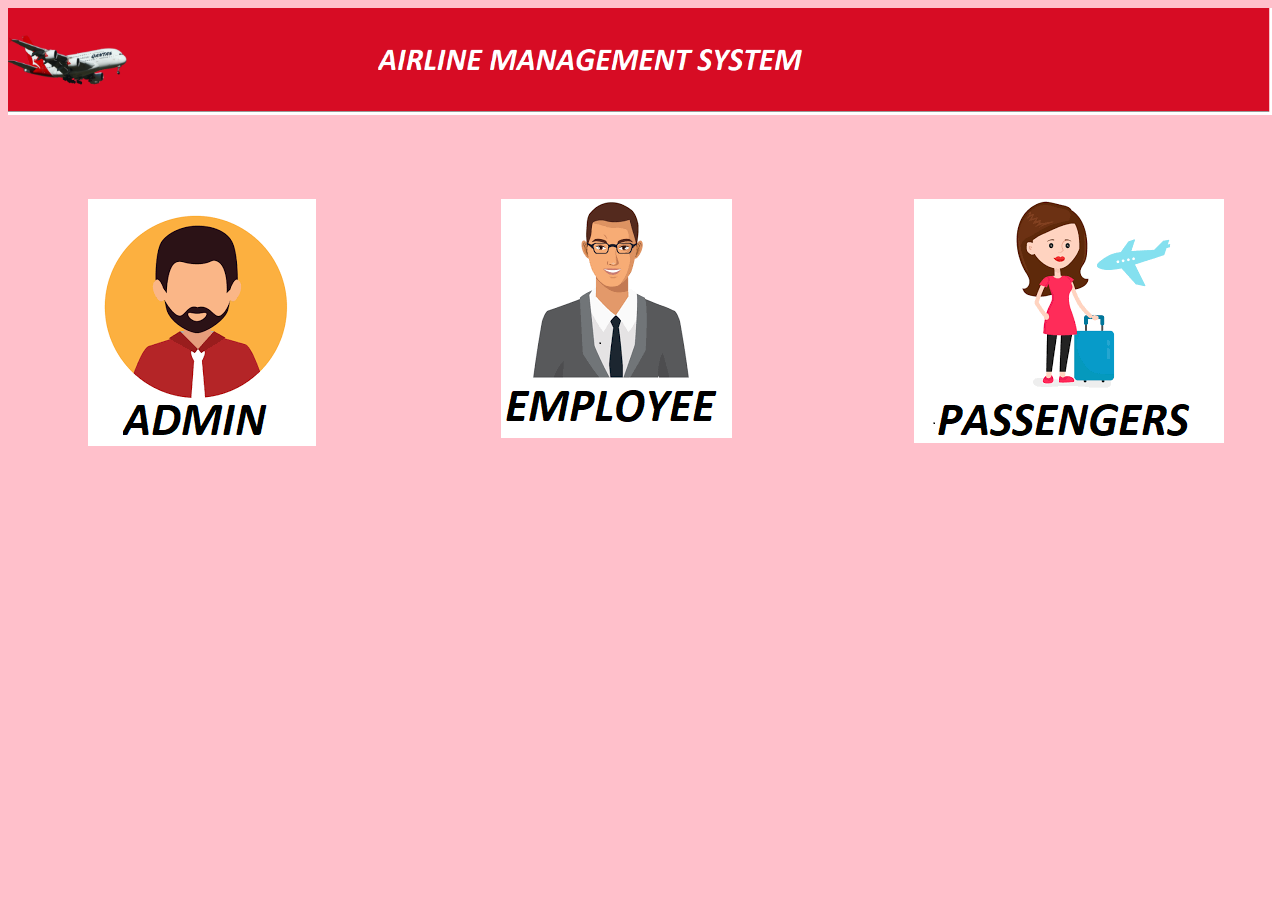
<file: index.html>
<!DOCTYPE html>
<html lang="en">
<head>
    <meta charset="UTF-8">
    <meta http-equiv="X-UA-Compatible" content="IE=edge">
    <meta name="viewport" content="width=device-width, initial-scale=1.0">
    <title>AMS</title>
    <link rel="stylesheet" href="index.css">
</head>
<body bgcolor="pink">
<!--nav bar-->

<div>
  <img  src="src/NAVBAR.png"  width="100%" height="10%">
    <!--cards-->
    <div width="100%" height="10%">
    </div>
    <div class="column" >
     <a href="admin"> <img src="src/admin1.png" alt="Snow"></a>
    </div>
    <div class="column">
      <a href="employee"> <img src="src/EMPOYEEss.png" alt="Snow"></a>
     </div>
     <div class="column">
      <a href="passengers"> <img src="src/passenger2.png" alt="Snow"></a>
     </div>
      </div>


</body>
</html>
</file>
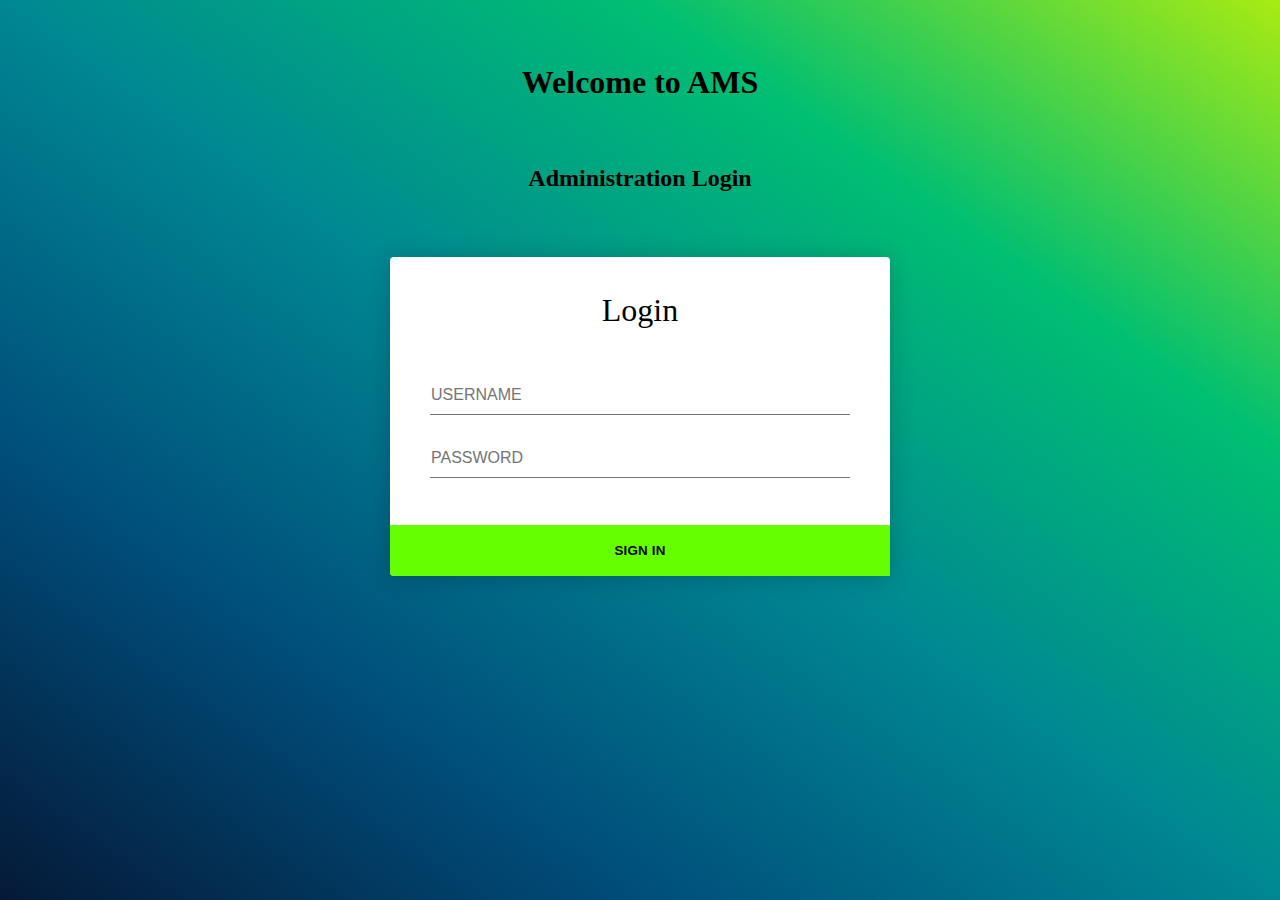
<file: admin/index.html>
<!DOCTYPE html>
<html lang="en">
<head>
    <meta charset="UTF-8">
    <link rel="stylesheet" href="index.css">
    <meta http-equiv="X-UA-Compatible" content="IE=edge">
    <meta name="viewport" content="width=device-width, initial-scale=1.0">
    <title>Admin Login</title>
</head>
<body>
    <h1 class="h1">Welcome to AMS</h1>
    <h2 class="h2">Administration Login</h2>
    <div class="login-form">
        <form action="admin-login.php">
          <h1 style="text-align:center">Login</h1>
          <div class="content">
            <div class="input-field">
              <input type="text" id = "admin_id" name="admin_id" placeholder="Username" autocomplete="nope">
            </div>
            <div class="input-field">
              <input type="password" id = "admin_password" name="admin_password" placeholder="Password" autocomplete="new-password">
            </div>
          </div>
          <div class="action">
            <button><b>Sign in</b></button>
          </div>
        </form>
      </div>
      
        <script  src="script_login.js"></script>
</body>
</html>
</file>
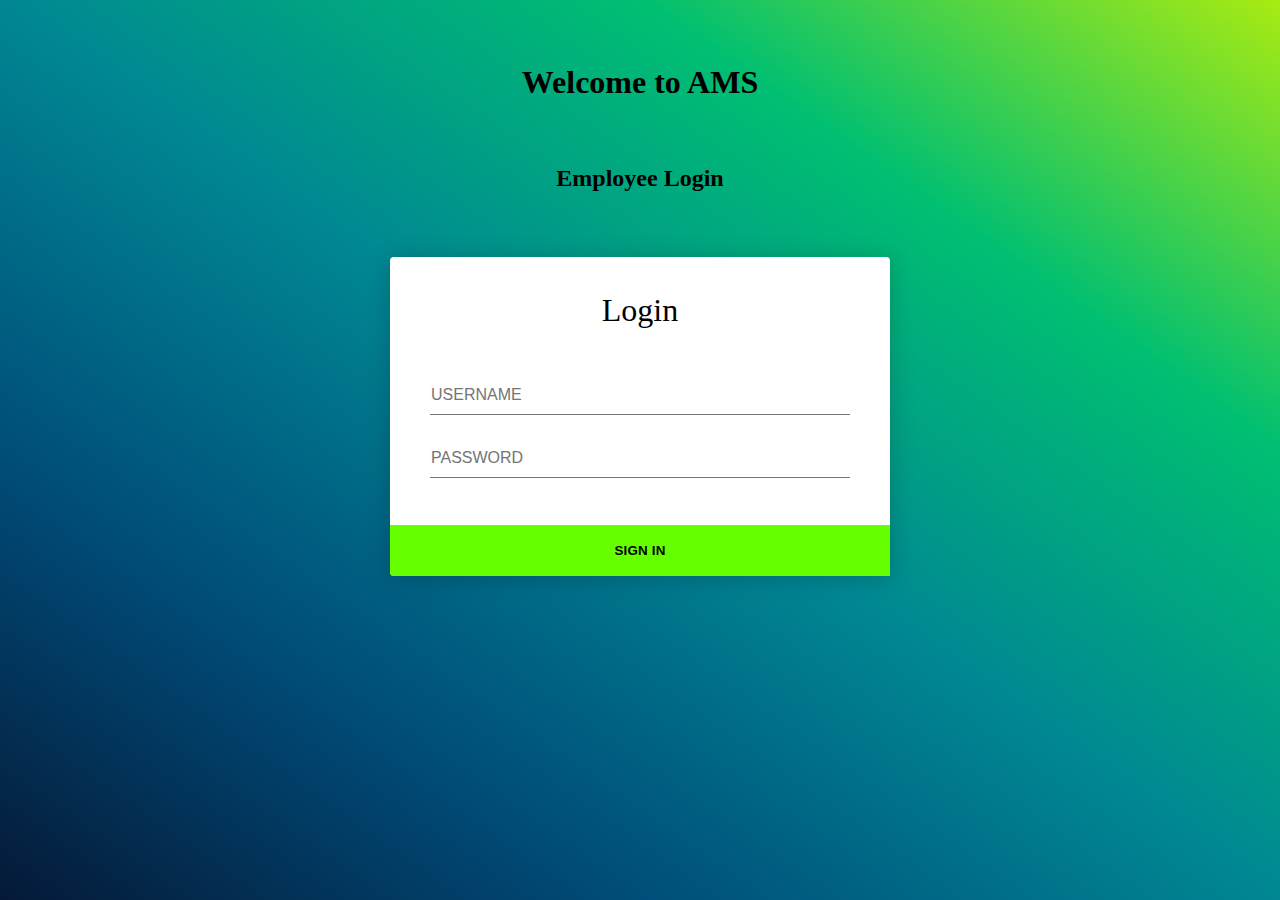
<file: employee/index.html>
<!DOCTYPE html>
<html lang="en">
<head>
    <meta charset="UTF-8">
    <link rel="stylesheet" href="index.css">
    <meta http-equiv="X-UA-Compatible" content="IE=edge">
    <meta name="viewport" content="width=device-width, initial-scale=1.0">
    <title>Admin Login</title>
</head>
<body>
    <h1 class="h1">Welcome to AMS</h1>
    <h2 class="h2">Employee Login</h2>
    <div class="login-form">
        <form action="emp_login.php">
          <h1 style="text-align:center">Login</h1>
          <div class="content">
            <div class="input-field">
              <input type="text" id="emp_id" name="emp_id" placeholder="Username" autocomplete="nope">
            </div>
            <div class="input-field">
              <input type="password" id="emp_password" name="emp_password" placeholder="Password" autocomplete="new-password">
            </div>
          </div>
          <div class="action">
            <button><b>Sign in</b></button>
          </div>
        </form>
      </div>
      <script  src="./script_login.js"></script>
</body>
</html>
</file>
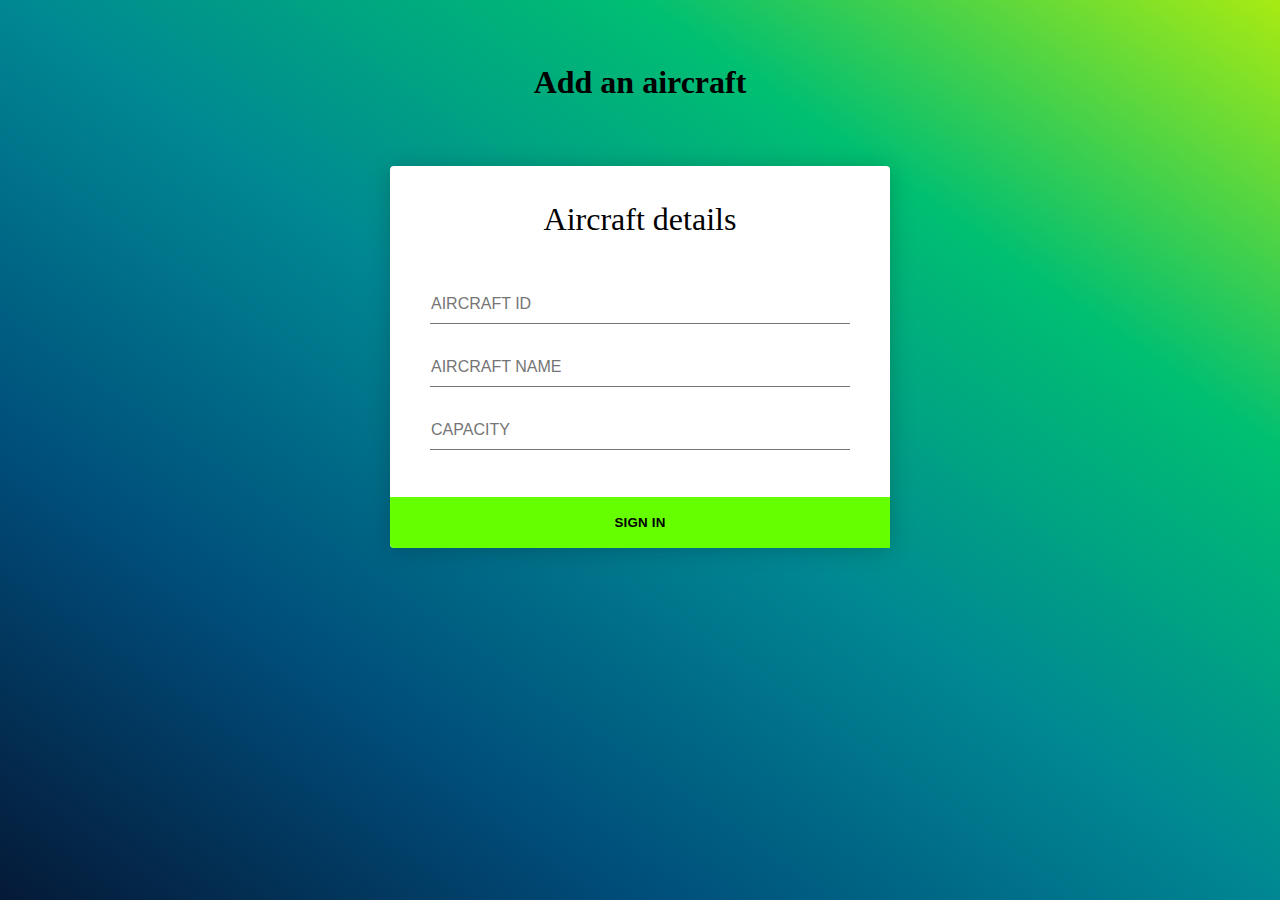
<file: admin/add aircraft/index.html>
<!DOCTYPE html>
<html lang="en">
<head>
    <meta charset="UTF-8">
    <link rel="stylesheet" href="index.css">
    <meta http-equiv="X-UA-Compatible" content="IE=edge">
    <meta name="viewport" content="width=device-width, initial-scale=1.0">
    <script src="../../myscript.js"></script>
    <title>Admin Login</title>
</head>
<body>
    <h1 class="h1">Add an aircraft</h1>
    <div class="add-form">
        <form action="add_aircraft.php" name="frm" onsubmit=func()>
          <h1 style="text-align:center">Aircraft details</h1>
          <div class="content">
            <div class="input-field">
              <input type="text" name="aircraft_id" placeholder="Aircraft Id" autocomplete="nope">
            </div>
            <div class="input-field">
              <input type="text" name="aircraft_name" placeholder="Aircraft Name" autocomplete="nope">
            </div>
            <div class="input-field">
              <input type="number" name="capacity" placeholder="Capacity" autocomplete="nope">
            </div>
          </div>
          <div class="action">
            <button><b>Sign in</b></button>
          </div>
        </form>
      </div>
      
        <script  src="../script_login.js"></script
</body>
</html>
</file>
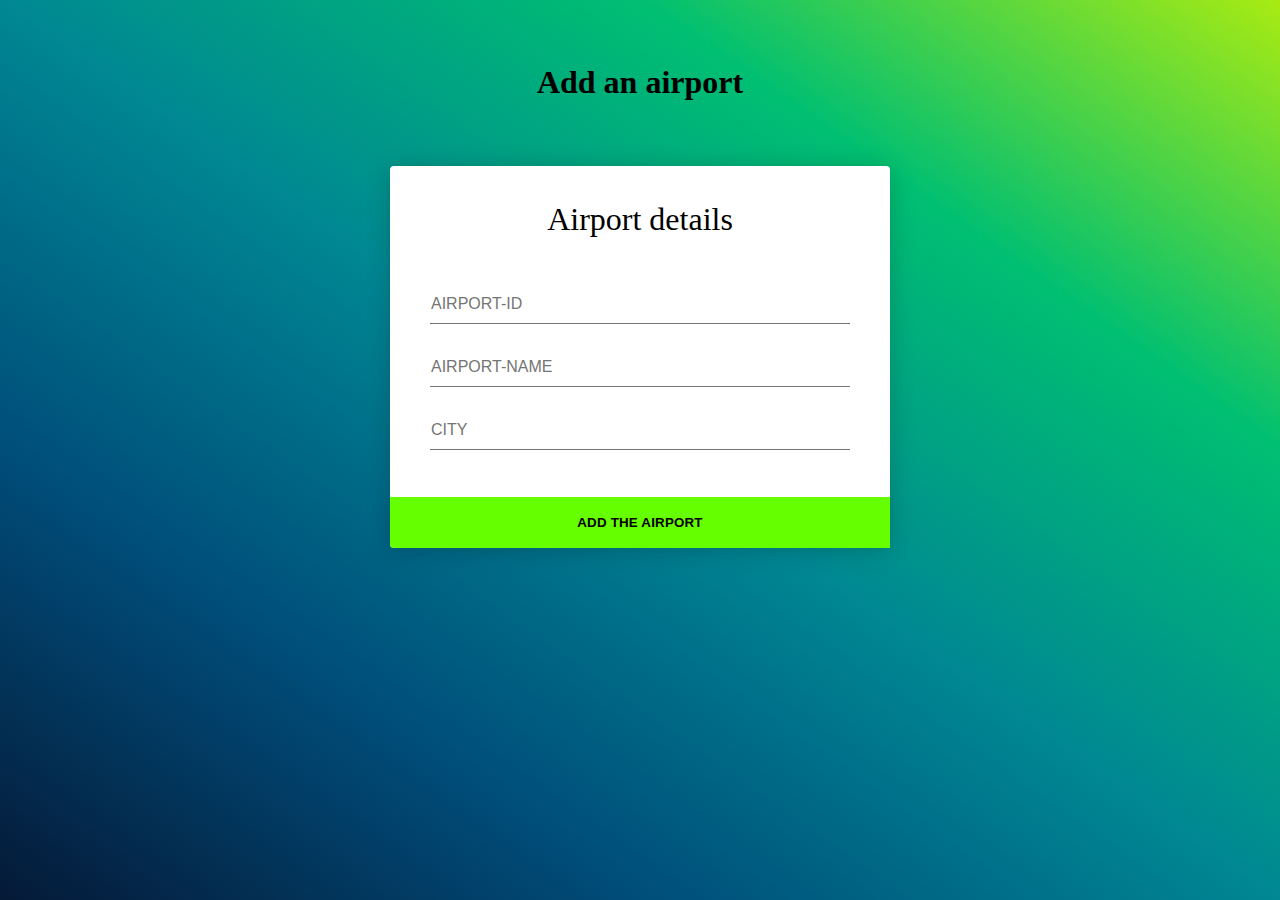
<file: admin/add airport/index.html>
<!DOCTYPE html>
<html lang="en">
<head>
    <meta charset="UTF-8">
    <link rel="stylesheet" href="index.css">
    <meta http-equiv="X-UA-Compatible" content="IE=edge">
    <meta name="viewport" content="width=device-width, initial-scale=1.0">
    <script src="../../myscript.js"></script>
    <title>Admin Login</title>
</head>
<body>
    <h1 class="h1">Add an airport</h1>
    <div class="add-form">
        <form action="add_airport.php" name="frm" onsubmit=func2()>
          <h1 style="text-align:center">Airport details</h1>
          <div class="content">
            <div class="input-field">
              <input type="text" name="airport_id" placeholder="Airport-Id" autocomplete="nope">
            </div>
            <div class="input-field">
              <input type="text" name="airport_name" placeholder="Airport-name" autocomplete="nope">
            </div>
            <div class="input-field">
              <input type="text" name="airport_city" placeholder="City" autocomplete="nope">
            </div>
          </div>
          <div class="action">
            <button><b>Add the Airport</b></button>
          </div>
        </form>
      </div>
      
        <script  src="../script_login.js"></script
</body>
</html>
</file>
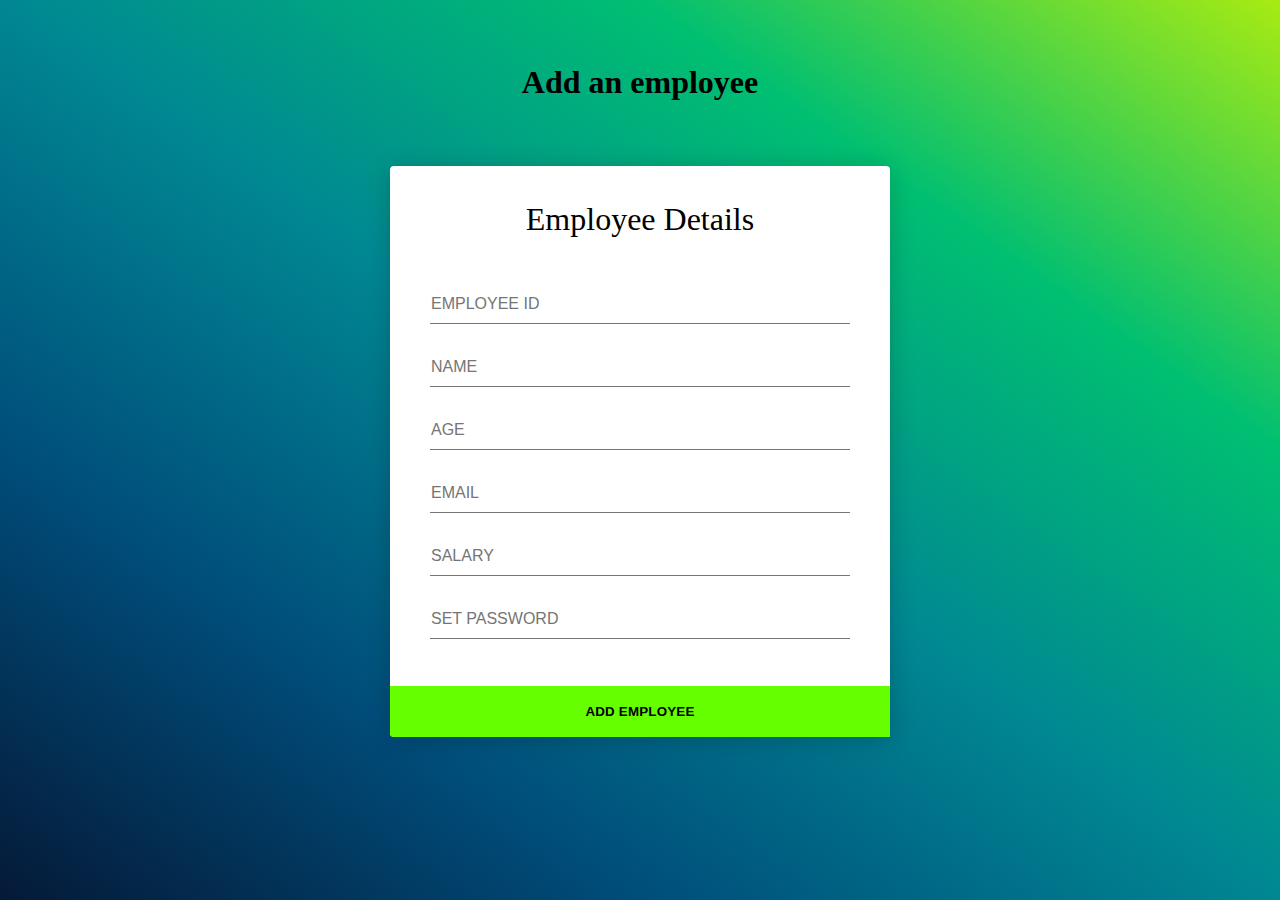
<file: admin/add employee/index.html>
<!DOCTYPE html>
<html lang="en">
<head>
    <meta charset="UTF-8">
    <link rel="stylesheet" href="index.css">
    <meta http-equiv="X-UA-Compatible" content="IE=edge">
    <meta name="viewport" content="width=device-width, initial-scale=1.0">
    <script src="../../myscript.js"></script>
    <title>Admin Login</title>
</head>
<body>
    <h1 class="h1">Add an employee</h1>
    <div class="add-form">
        <form action="add_emp.php" name="frm" onsubmit=func1()>
          <h1 style="text-align:center">Employee Details</h1>
          <div class="content">
            <div class="input-field">
              <input type="text" id = "emp_id" name="emp_id" placeholder="Employee ID" autocomplete="nope">
            </div>
            <div class="input-field">
              <input type="text" name="emp_name" placeholder="Name" autocomplete="nope">
            </div>
            <div class="input-field">
              <input type="number" name="emp_age" placeholder="Age" autocomplete="nope">
            </div>
            <div class="input-field">
              <input type="text" name="emp_email" placeholder="Email" autocomplete="nope">
            </div>
            <div class="input-field">
              <input type="number" name="emp_salary" placeholder="Salary" autocomplete="nope">
            </div>
            <div class="input-field">
              <input type="password" name="emp_password" placeholder="Set Password" autocomplete="new-password">
            </div>
          </div>
          <div class="action">
            <button><b>Add Employee</b></button>
          </div>
        </form>
      </div>
      <script  src="../script_login.js"></script
</body>
</html>
</file>
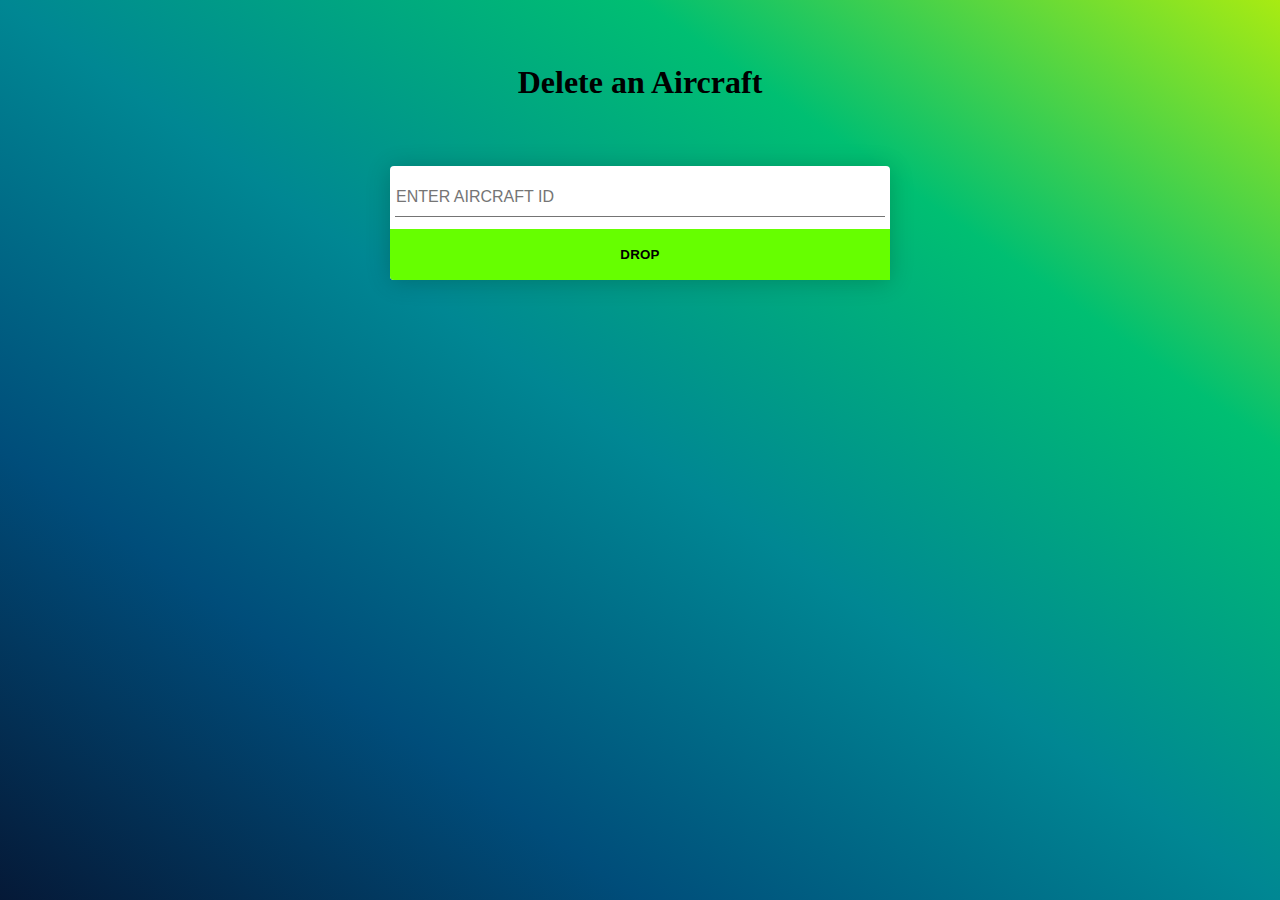
<file: admin/del aircraft/index.html>
<!DOCTYPE html>
<html lang="en">
<head>
    <meta charset="UTF-8">
    <link rel="stylesheet" href="style2.css">
    <meta http-equiv="X-UA-Compatible" content="IE=edge">
    <meta name="viewport" content="width=device-width, initial-scale=1.0">
    <script src="../../myscript.js"></script>
    <title>Delete Aircraft</title>
</head>
<body>
    <h1 class="h1">Delete an Aircraft</h1>
    <div class="login-form">
        <form action="del_aircraft.php" name="frm" onsubmit=func()>
            <div class="input-field">
              <input type="text" id="aircraft_id" name="aircraft_id" placeholder="Enter Aircraft ID" autocomplete="nope">
            </div>
          <div class="action">
            <button><b>Drop</b></button>
          </div>
        </form>
      </div>
      
</body>
</html>
</file>
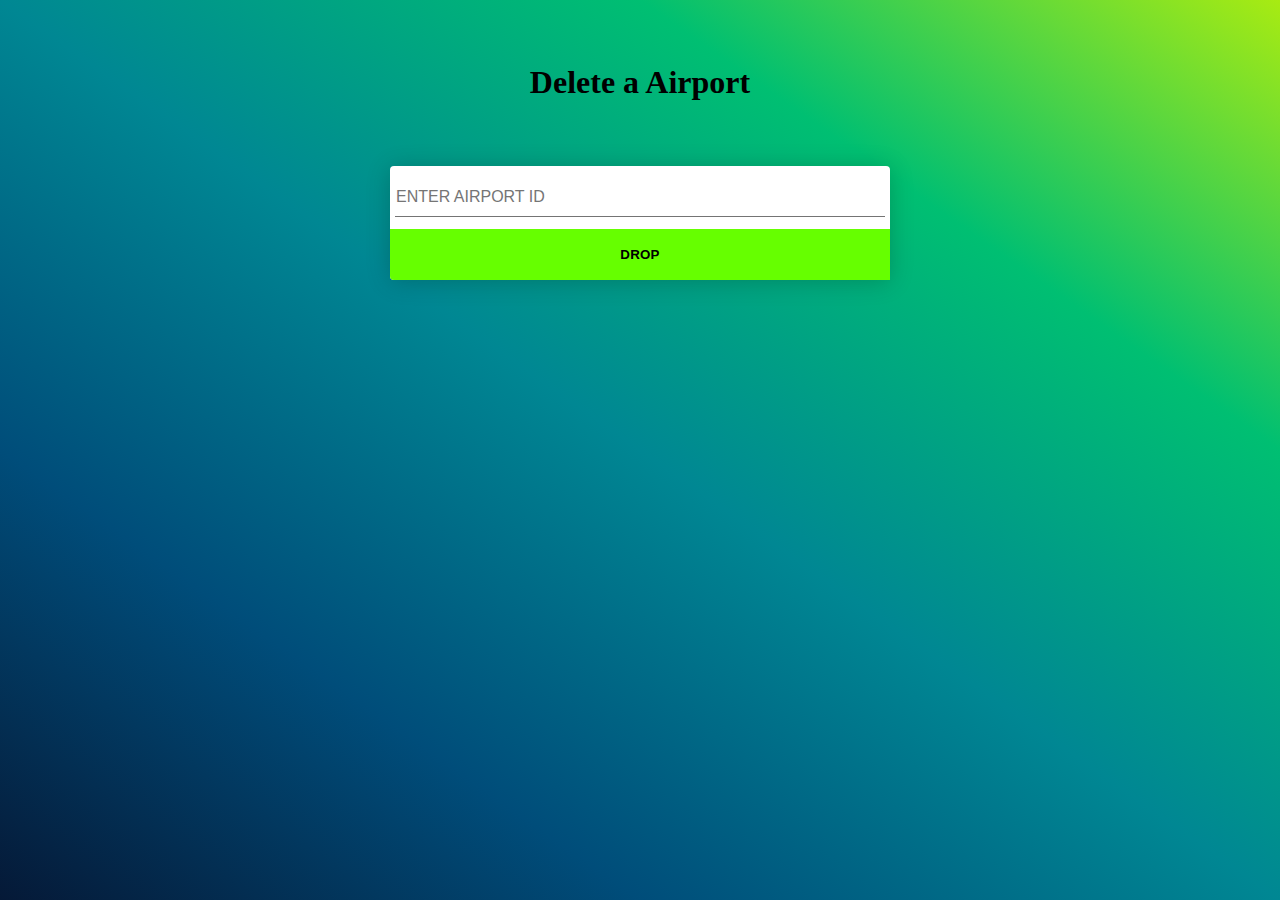
<file: admin/del airport/index.html>
<!DOCTYPE html>
<html lang="en">
<head>
    <meta charset="UTF-8">
    <link rel="stylesheet" href="style2.css">
    <meta http-equiv="X-UA-Compatible" content="IE=edge">
    <meta name="viewport" content="width=device-width, initial-scale=1.0">
    <script src="../../myscript.js"></script>
    <title>Delete Airport</title>
</head>
<body>
    <h1 class="h1">Delete a Airport</h1>
    <div class="login-form">
        <form action="del_airport.php" name="frm" onsubmit=func3()>
            <div class="input-field">
              <input type="text" id="airport_id" name="airport_id" placeholder="Enter Airport ID" autocomplete="nope">
            </div>
          <div class="action">
            <button><b>Drop</b></button>
          </div>
        </form>
      </div>
      
</body>
</html>
</file>
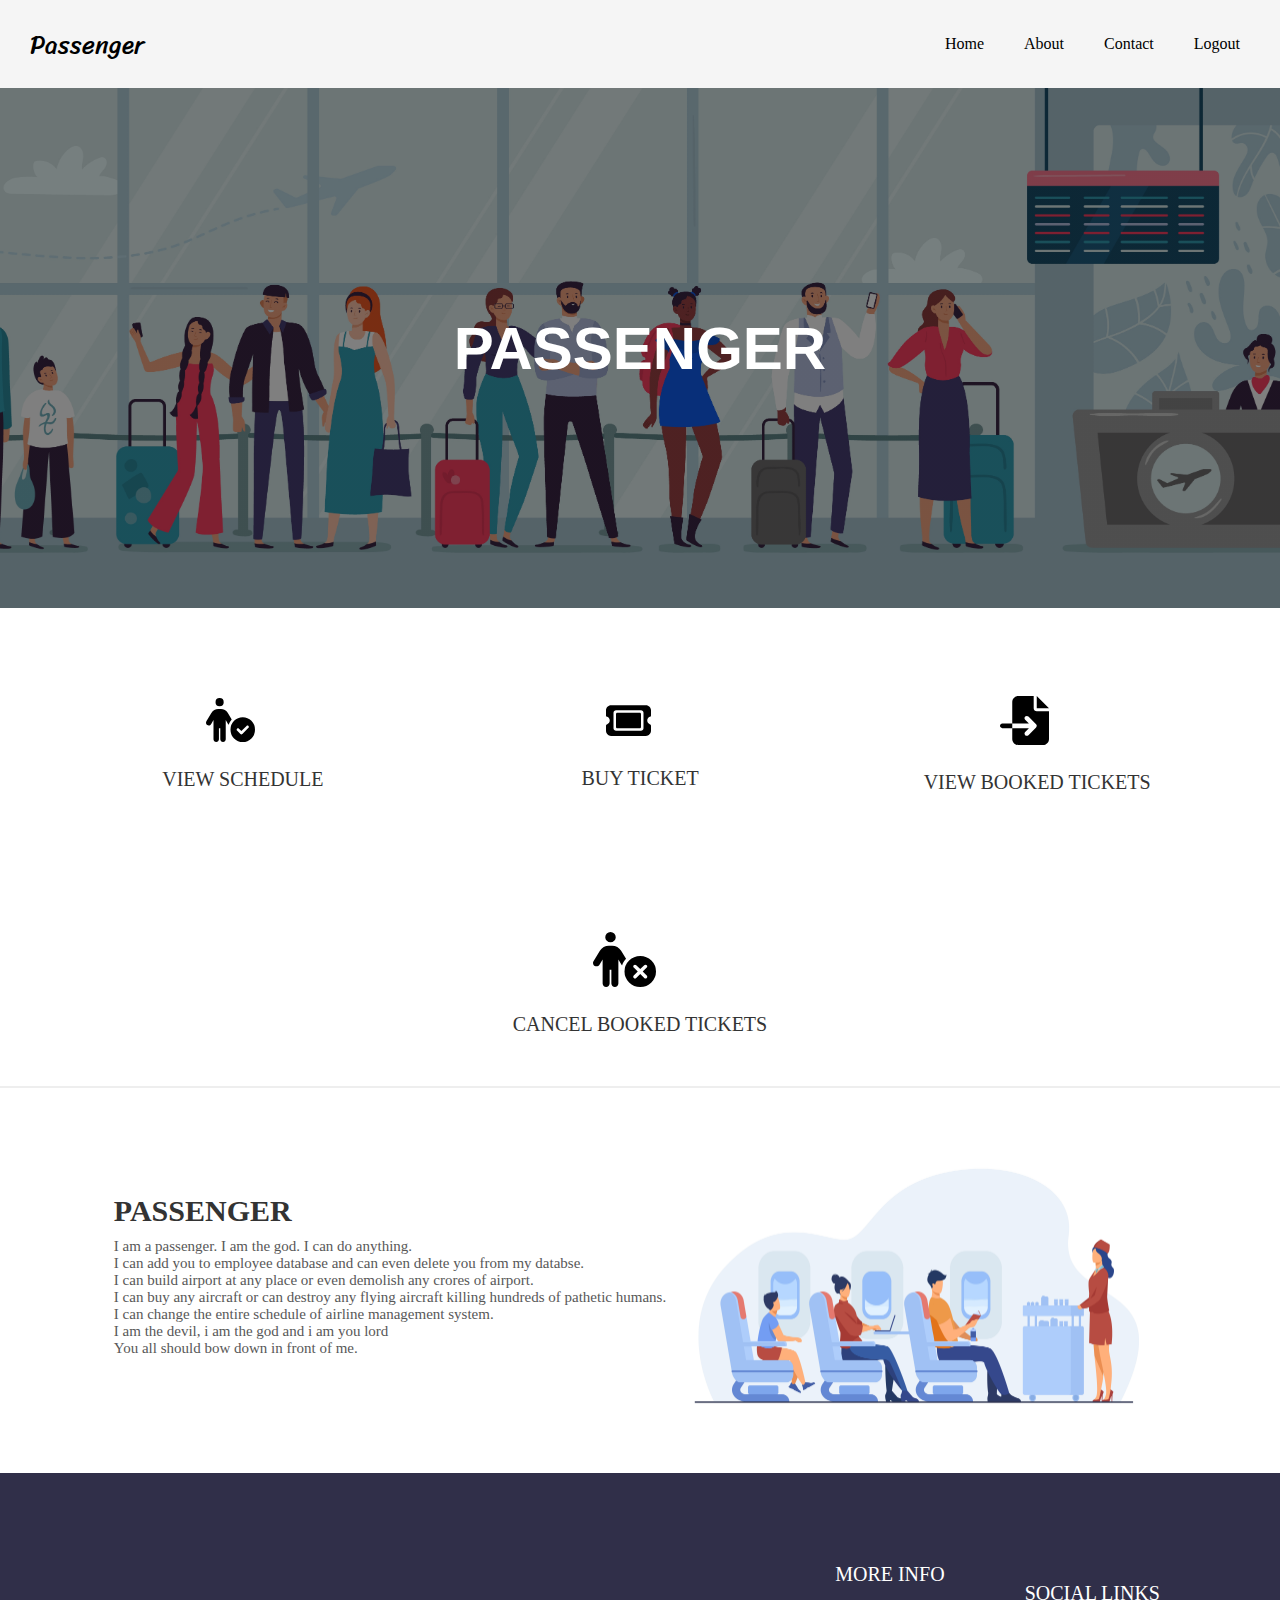
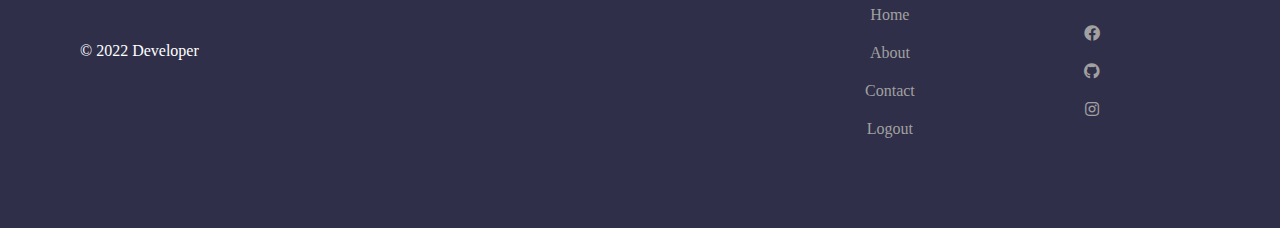
<file: passengers/passenger-homepage.html>
<!DOCTYPE html>
<html lang="en">

<head>
  <meta charset="UTF-8">
  <meta http-equiv="X-UA-Compatible" content="IE=edge">
  <meta name="viewport" content="width=device-width, initial-scale=1.0">
  <title>Simple HTML HomePage</title>
  <link rel="stylesheet" href="https://cdnjs.cloudflare.com/ajax/libs/font-awesome/4.7.0/css/font-awesome.min.css">
  <link rel="stylesheet" href="https://cdnjs.cloudflare.com/ajax/libs/font-awesome/5.15.3/css/all.min.css">
  <style>
    @import url('https://fonts.googleapis.com/css2?family=Sriracha&display=swap');

    body {
      margin: 0;
      box-sizing: border-box;
    }

    /* CSS for header */
    .header {
      display: flex;
      justify-content: space-between;
      align-items: center;
      background-color: #f5f5f5;
    }

    .header .logo {
      font-size: 25px;
      font-family: 'Sriracha', cursive;
      color: #000;
      text-decoration: none;
      margin-left: 30px;
    }

    .nav-items {
      display: flex;
      justify-content: space-around;
      align-items: center;
      background-color: #f5f5f5;
      margin-right: 20px;
    }

    .nav-items a {
      text-decoration: none;
      color: #000;
      padding: 35px 20px;
    }

    /* CSS for main element */
    .intro {
      display: flex;
      flex-direction: column;
      justify-content: center;
      align-items: center;
      width: 100%;
      height: 520px;
      background: linear-gradient(to bottom, rgba(0, 0, 0, 0.5) 0%, rgba(0, 0, 0, 0.5) 100%), url("../src/ps_home.jpg");
      background-size: cover;
      background-position: center;
      background-repeat: no-repeat;
    }

    .intro h1 {
      font-family: sans-serif;
      font-size: 60px;
      color: #fff;
      font-weight: bold;
      text-transform: uppercase;
      margin: 0;
    }

    .intro p {
      font-size: 20px;
      color: #d1d1d1;
      text-transform: uppercase;
      margin: 20px 0;
    }

    .intro button {
      background-color: #5edaf0;
      color: #000;
      padding: 10px 25px;
      border: none;
      border-radius: 5px;
      font-size: 20px;
      font-weight: bold;
      cursor: pointer;
      box-shadow: 0px 0px 20px rgba(255, 255, 255, 0.4)
    }

    .content {
      display: flex;
      justify-content: space-around;
      align-items: center;
      padding: 40px 80px;
    }

    .content .work {
      display: flex;
      flex-direction: column;
      justify-content: center;
      align-items: center;
      padding: 0 40px;
    }

    .content img {
      width: 20%;
      height: 20%;
      color: #333333;
      padding: 12px;
      padding-left: 35%;
    }

    .content .work i {
      width: fit-content;
      font-size: 50px;
      color: #333333;
      border-radius: 50%;
      border: 2px solid #333333;
      padding: 12px;
    }

    .content .work .work-heading {
      font-size: 20px;
      color: #333333;
      text-transform: uppercase;
      margin: 10px 0;
    }

    .content .work .work-text {
      font-size: 15px;
      color: #585858;
      margin: 10px 0;
    }

    .about-me {
      display: flex;
      justify-content: center;
      align-items: center;
      padding: 40px 80px;
      border-top: 2px solid #eeeeee;
    }

    .about-me img {
      width: 500px;
      max-width: 100%;
      height: auto;
      border-radius: 10px;
    }

    .about-me-text h2 {
      font-size: 30px;
      color: #333333;
      text-transform: uppercase;
      margin: 0;
    }

    .about-me-text p {
      font-size: 15px;
      color: #585858;
      margin: 10px 0;
    }

    /* CSS for footer */
    .footer {
      display: flex;
      justify-content: space-between;
      align-items: center;
      background-color: #302f49;
      padding: 40px 80px;
    }

    .footer .copy {
      color: #fff;
    }

    .bottom-links {
      display: flex;
      justify-content: space-around;
      align-items: center;
      padding: 40px 0;
    }

    .bottom-links .links {
      display: flex;
      flex-direction: column;
      justify-content: center;
      align-items: center;
      padding: 0 40px;
    }

    .bottom-links .links span {
      font-size: 20px;
      color: #fff;
      text-transform: uppercase;
      margin: 10px 0;
    }

    .bottom-links .links a {
      text-decoration: none;
      color: #a1a1a1;
      padding: 10px 20px;
    }
  </style>
</head>

<body>
  <header class="header">
    <a href="#" class="logo">Passenger</a>
    <nav class="nav-items">
      <a href="#">Home</a>
      <a href="#">About</a>
      <a href="#">Contact</a>
      <a href="logout.php">Logout</a>
    </nav>
  </header>
  <main>
    <div class="intro">
      <h1>Passenger</h1>
    </div>
    <div class="content">
      <div class="work">
        <a href="view">
          <img src="../src/add-emp.svg">
        </a>
        <p class="work-heading">View Schedule</p>
      </div>
      <div class="content">
        <div class="work">
          <a href="book">
            <img src="../src/ticket-buy.svg">
          </a>
          <p class="work-heading">Buy Ticket</p>
        </div>
      </div>
      <div class="work">
        <a href="show_bookings">
          <img src="../src/add-scd.svg">
        </a>
        <p class="work-heading">View Booked Tickets</p>
      </div>
    </div>
    <div class="content">
      <div class="work">
        <a href="cancel_book">
          <img src="../src/del-emp.svg">
        </a>
        <p class="work-heading">Cancel Booked Tickets</p>
      </div>
      <!-- <div class="work">
        <a href="del aircraft">
          <img src="../src/del-arcft.svg">
        </a>
        <p class="work-heading">Remove an Aircraft</p>
      </div> -->
    </div>
    <!-- <div class="content">
      <div class="work">
        <a href="add airport">
          <img src="../src/add-arpt.svg">
        </a>
        <p class="work-heading">Add an Airport</p>
      </div>
      <div class="work">
        <a href="del airport">
          <img src="../src/del-arpt.svg">
        </a>
        <p class="work-heading">Remove an Airport</p>
      </div>
    </div>
    <div class="content">
      <div class="work">
        <a href="add schedule">
          <img src="../src/add-scd.svg">
        </a>
        <p class="work-heading">Add to Schedule</p>
      </div>
      <div class="work">
        <a href="del schedule">
          <img src="../src/update-scd.svg">
        </a>
        <p class="work-heading">Update a Schedule</p>
      </div>
    </div> -->
    <div class="about-me">
      <div class="about-me-text">
        <h2>Passenger</h2>
        <p>I am a passenger. I am the god. I can do anything.<br>
          I can add you to employee database and can even delete you from my databse.<br>
          I can build airport at any place or even demolish any crores of airport.<br>
          I can buy any aircraft or can destroy any flying aircraft killing hundreds of pathetic humans.<br>
          I can change the entire schedule of airline management system.<br>
          I am the devil, i am the god and i am you lord<br>
          You all should bow down in front of me.<br>
        </p>
      </div>
      <img src="../src/ps_down.jpg" alt="me">
    </div>
  </main>
  <footer class="footer">
    <div class="copy">&copy; 2022 Developer</div>
    <div class="bottom-links">
      <div class="links">
        <span>More Info</span>
        <a href="#">Home</a>
        <a href="#">About</a>
        <a href="#">Contact</a>
        <a href="logout.php">Logout</a>
      </div>
      <div class="links">
        <span>Social Links</span>
        <a href="#"><i class="fab fa-facebook"></i></a>
        <a href="#"><i class="fab fa-github"></i></a>
        <a href="#"><i class="fab fa-instagram"></i></a>
      </div>
    </div>
  </footer>
</body>

</html>
</file>
<file: index.css>
.containers{
    background-color: rgb(215, 12, 36);
}
/* Container needed to position the button. Adjust the width as needed */
.container {
    position: relative;
    width: 50%;
  }
  
  /* Make the image responsive */
  .container img {
    width: 40%;
    height: auto;
    margin: 5%;
  }
  .buttons{
    width: 100%;
    height: 100%;
  }
  /* Style the button and place it in the middle of the container/image */
 
  .container .btn:hover {
    background-color: black;
  }
  .column {
    float: left;
    border: black;
    width: 20%;
    padding: 80px;
  }
  
  /* Clear floats after image containers */
  .row::after {
    content: "";
    clear: both;
    display: table;
  }
</file>
<file: admin/index.css>
.h1
{
  text-align:center;
  margin:5%;
  font-family:Georgia, 'Times New Roman', Times, serif;
}

.h2
{
  text-align:center;
  margin:5%;
  font-family:Georgia, 'Times New Roman', Times, serif;
}

body{
   background-image: linear-gradient(to right top, #051937, #004d7a, #008793, #00bf72, #a8eb12);
   background-attachment:fixed;
}

* {
    margin: 0;
    padding: 0;
    box-sizing: border-box;
    -webkit-font-smoothing: antialiased;
  }
  
  .login-form {
    background: #fff;
    width: 500px;
    margin: 65px auto;
    display: -webkit-box;
    display: flex;
    -webkit-box-orient: vertical;
    -webkit-box-direction: normal;
            flex-direction: column;
    border-radius: 4px;
    box-shadow: 0 2px 25px rgba(0, 0, 0, 0.2);
  }
  .login-form h1 {
    padding: 35px 35px 0 35px;
    font-weight: 300;
  }
  .login-form .content {
    padding: 35px;
    text-align: center;
  }
  .login-form .input-field {
    padding: 12px 5px;
  }
  .login-form .input-field input {
    font-size: 16px;
    display: block;
    font-family: 'Rubik', sans-serif;
    width: 100%;
    padding: 10px 1px;
    border: 0;
    border-bottom: 1px solid #747474;
    outline: none;
    -webkit-transition: all .2s;
    transition: all .2s;
  }
  .login-form .input-field input::-webkit-input-placeholder {
    text-transform: uppercase;
  }
  .login-form .input-field input::-moz-placeholder {
    text-transform: uppercase;
  }
  .login-form .input-field input:-ms-input-placeholder {
    text-transform: uppercase;
  }
  .login-form .input-field input::-ms-input-placeholder {
    text-transform: uppercase;
  }
  .login-form .input-field input::placeholder {
    text-transform: uppercase;
  }
  .login-form .input-field input:focus {
    border-color: #222;
  }
  .login-form a.link {
    text-decoration: none;
    color: #747474;
    letter-spacing: 0.2px;
    text-transform: uppercase;
    display: inline-block;
    margin-top: 20px;
  }
  .login-form .action {
    display: -webkit-box;
    display: flex;
    -webkit-box-orient: horizontal;
    -webkit-box-direction: normal;
            flex-direction: row;
  }
  .login-form .action button {
    width: 100%;
    border: none;
    padding: 18px;
    font-family: 'Rubik', sans-serif;
    cursor: pointer;
    text-transform: uppercase;
    background: #66FF00;
    color: black;
    border-bottom-left-radius: 4px;
    border-bottom-right-radius: 0;
    letter-spacing: 0.2px;
    outline: 0;
    -webkit-transition: all .3s;
    transition: all .3s;
  }
  .login-form .action button:hover {
    background: #d8d8d8;
  }

  .login-form .action button:nth-child(2):hover {
    background: #3c4d6d;
  }
</file>
<file: employee/index.css>
.h1
{
  text-align:center;
  margin:5%;
  font-family:Georgia, 'Times New Roman', Times, serif;
}

.h2
{
  text-align:center;
  margin:5%;
  font-family:Georgia, 'Times New Roman', Times, serif;
}

body{
   background-image: linear-gradient(to right top, #051937, #004d7a, #008793, #00bf72, #a8eb12);
   background-attachment:fixed;
}

* {
    margin: 0;
    padding: 0;
    box-sizing: border-box;
    -webkit-font-smoothing: antialiased;
  }
  
  .login-form {
    background: #fff;
    width: 500px;
    margin: 65px auto;
    display: -webkit-box;
    display: flex;
    -webkit-box-orient: vertical;
    -webkit-box-direction: normal;
            flex-direction: column;
    border-radius: 4px;
    box-shadow: 0 2px 25px rgba(0, 0, 0, 0.2);
  }
  .login-form h1 {
    padding: 35px 35px 0 35px;
    font-weight: 300;
  }
  .login-form .content {
    padding: 35px;
    text-align: center;
  }
  .login-form .input-field {
    padding: 12px 5px;
  }
  .login-form .input-field input {
    font-size: 16px;
    display: block;
    font-family: 'Rubik', sans-serif;
    width: 100%;
    padding: 10px 1px;
    border: 0;
    border-bottom: 1px solid #747474;
    outline: none;
    -webkit-transition: all .2s;
    transition: all .2s;
  }
  .login-form .input-field input::-webkit-input-placeholder {
    text-transform: uppercase;
  }
  .login-form .input-field input::-moz-placeholder {
    text-transform: uppercase;
  }
  .login-form .input-field input:-ms-input-placeholder {
    text-transform: uppercase;
  }
  .login-form .input-field input::-ms-input-placeholder {
    text-transform: uppercase;
  }
  .login-form .input-field input::placeholder {
    text-transform: uppercase;
  }
  .login-form .input-field input:focus {
    border-color: #222;
  }
  .login-form a.link {
    text-decoration: none;
    color: #747474;
    letter-spacing: 0.2px;
    text-transform: uppercase;
    display: inline-block;
    margin-top: 20px;
  }
  .login-form .action {
    display: -webkit-box;
    display: flex;
    -webkit-box-orient: horizontal;
    -webkit-box-direction: normal;
            flex-direction: row;
  }
  .login-form .action button {
    width: 100%;
    border: none;
    padding: 18px;
    font-family: 'Rubik', sans-serif;
    cursor: pointer;
    text-transform: uppercase;
    background: #66FF00;
    color: black;
    border-bottom-left-radius: 4px;
    border-bottom-right-radius: 0;
    letter-spacing: 0.2px;
    outline: 0;
    -webkit-transition: all .3s;
    transition: all .3s;
  }
  .login-form .action button:hover {
    background: #d8d8d8;
  }

  .login-form .action button:nth-child(2):hover {
    background: #3c4d6d;
  }
</file>
<file: admin/add aircraft/index.css>
.h1
{
  text-align:center;
  margin:5%;
  font-family:Georgia, 'Times New Roman', Times, serif;
}

body{
   background-image: linear-gradient(to right top, #051937, #004d7a, #008793, #00bf72, #a8eb12);
   background-attachment:fixed;
}

* {
    margin: 0;
    padding: 0;
    box-sizing: border-box;
    -webkit-font-smoothing: antialiased;
  }
  
  .add-form {
    background: #fff;
    width: 500px;
    margin: 65px auto;
    display: -webkit-box;
    display: flex;
    -webkit-box-orient: vertical;
    -webkit-box-direction: normal;
            flex-direction: column;
    border-radius: 4px;
    box-shadow: 0 2px 25px rgba(0, 0, 0, 0.2);
  }
  .add-form h1 {
    padding: 35px 35px 0 35px;
    font-weight: 300;
  }
  .add-form .content {
    padding: 35px;
    text-align: center;
  }
  .add-form .input-field {
    padding: 12px 5px;
  }
  .add-form .input-field input {
    font-size: 16px;
    display: block;
    font-family: 'Rubik', sans-serif;
    width: 100%;
    padding: 10px 1px;
    border: 0;
    border-bottom: 1px solid #747474;
    outline: none;
    -webkit-transition: all .2s;
    transition: all .2s;
  }
  .add-form .input-field input::-webkit-input-placeholder {
    text-transform: uppercase;
  }
  .add-form .input-field input::-moz-placeholder {
    text-transform: uppercase;
  }
  .add-form .input-field input:-ms-input-placeholder {
    text-transform: uppercase;
  }
  .add-form .input-field input::-ms-input-placeholder {
    text-transform: uppercase;
  }
  .add-form .input-field input::placeholder {
    text-transform: uppercase;
  }
  .add-form .input-field input:focus {
    border-color: #222;
  }
  .add-form a.link {
    text-decoration: none;
    color: #747474;
    letter-spacing: 0.2px;
    text-transform: uppercase;
    display: inline-block;
    margin-top: 20px;
  }
  .add-form .action {
    display: -webkit-box;
    display: flex;
    -webkit-box-orient: horizontal;
    -webkit-box-direction: normal;
            flex-direction: row;
  }
  .add-form .action button {
    width: 100%;
    border: none;
    padding: 18px;
    font-family: 'Rubik', sans-serif;
    cursor: pointer;
    text-transform: uppercase;
    background: #66FF00;
    color: black;
    border-bottom-left-radius: 4px;
    border-bottom-right-radius: 0;
    letter-spacing: 0.2px;
    outline: 0;
    -webkit-transition: all .3s;
    transition: all .3s;
  }
  .add-form .action button:hover {
    background: #d8d8d8;
  }

  .add-form .action button:nth-child(2):hover {
    background: #3c4d6d;
  }
</file>
<file: admin/add airport/index.css>
.h1
{
  text-align:center;
  margin:5%;
  font-family:Georgia, 'Times New Roman', Times, serif;
}

body{
   background-image: linear-gradient(to right top, #051937, #004d7a, #008793, #00bf72, #a8eb12);
   background-attachment:fixed;
}

* {
    margin: 0;
    padding: 0;
    box-sizing: border-box;
    -webkit-font-smoothing: antialiased;
  }
  
  .add-form {
    background: #fff;
    width: 500px;
    margin: 65px auto;
    display: -webkit-box;
    display: flex;
    -webkit-box-orient: vertical;
    -webkit-box-direction: normal;
            flex-direction: column;
    border-radius: 4px;
    box-shadow: 0 2px 25px rgba(0, 0, 0, 0.2);
  }
  .add-form h1 {
    padding: 35px 35px 0 35px;
    font-weight: 300;
  }
  .add-form .content {
    padding: 35px;
    text-align: center;
  }
  .add-form .input-field {
    padding: 12px 5px;
  }
  .add-form .input-field input {
    font-size: 16px;
    display: block;
    font-family: 'Rubik', sans-serif;
    width: 100%;
    padding: 10px 1px;
    border: 0;
    border-bottom: 1px solid #747474;
    outline: none;
    -webkit-transition: all .2s;
    transition: all .2s;
  }
  .add-form .input-field input::-webkit-input-placeholder {
    text-transform: uppercase;
  }
  .add-form .input-field input::-moz-placeholder {
    text-transform: uppercase;
  }
  .add-form .input-field input:-ms-input-placeholder {
    text-transform: uppercase;
  }
  .add-form .input-field input::-ms-input-placeholder {
    text-transform: uppercase;
  }
  .add-form .input-field input::placeholder {
    text-transform: uppercase;
  }
  .add-form .input-field input:focus {
    border-color: #222;
  }
  .add-form a.link {
    text-decoration: none;
    color: #747474;
    letter-spacing: 0.2px;
    text-transform: uppercase;
    display: inline-block;
    margin-top: 20px;
  }
  .add-form .action {
    display: -webkit-box;
    display: flex;
    -webkit-box-orient: horizontal;
    -webkit-box-direction: normal;
            flex-direction: row;
  }
  .add-form .action button {
    width: 100%;
    border: none;
    padding: 18px;
    font-family: 'Rubik', sans-serif;
    cursor: pointer;
    text-transform: uppercase;
    background: #66FF00;
    color: black;
    border-bottom-left-radius: 4px;
    border-bottom-right-radius: 0;
    letter-spacing: 0.2px;
    outline: 0;
    -webkit-transition: all .3s;
    transition: all .3s;
  }
  .add-form .action button:hover {
    background: #d8d8d8;
  }

  .add-form .action button:nth-child(2):hover {
    background: #3c4d6d;
  }
</file>
<file: admin/add employee/index.css>
.h1
{
  text-align:center;
  margin:5%;
  font-family:Georgia, 'Times New Roman', Times, serif;
}

body{
   background-image: linear-gradient(to right top, #051937, #004d7a, #008793, #00bf72, #a8eb12);
   background-attachment:fixed;
}

* {
    margin: 0;
    padding: 0;
    box-sizing: border-box;
    -webkit-font-smoothing: antialiased;
  }
  
  .add-form {
    background: #fff;
    width: 500px;
    margin: 65px auto;
    display: -webkit-box;
    display: flex;
    -webkit-box-orient: vertical;
    -webkit-box-direction: normal;
            flex-direction: column;
    border-radius: 4px;
    box-shadow: 0 2px 25px rgba(0, 0, 0, 0.2);
  }
  .add-form h1 {
    padding: 35px 35px 0 35px;
    font-weight: 300;
  }
  .add-form .content {
    padding: 35px;
    text-align: center;
  }
  .add-form .input-field {
    padding: 12px 5px;
  }
  .add-form .input-field input {
    font-size: 16px;
    display: block;
    font-family: 'Rubik', sans-serif;
    width: 100%;
    padding: 10px 1px;
    border: 0;
    border-bottom: 1px solid #747474;
    outline: none;
    -webkit-transition: all .2s;
    transition: all .2s;
  }
  .add-form .input-field input::-webkit-input-placeholder {
    text-transform: uppercase;
  }
  .add-form .input-field input::-moz-placeholder {
    text-transform: uppercase;
  }
  .add-form .input-field input:-ms-input-placeholder {
    text-transform: uppercase;
  }
  .add-form .input-field input::-ms-input-placeholder {
    text-transform: uppercase;
  }
  .add-form .input-field input::placeholder {
    text-transform: uppercase;
  }
  .add-form .input-field input:focus {
    border-color: #222;
  }
  .add-form a.link {
    text-decoration: none;
    color: #747474;
    letter-spacing: 0.2px;
    text-transform: uppercase;
    display: inline-block;
    margin-top: 20px;
  }
  .add-form .action {
    display: -webkit-box;
    display: flex;
    -webkit-box-orient: horizontal;
    -webkit-box-direction: normal;
            flex-direction: row;
  }
  .add-form .action button {
    width: 100%;
    border: none;
    padding: 18px;
    font-family: 'Rubik', sans-serif;
    cursor: pointer;
    text-transform: uppercase;
    background: #66FF00;
    color: black;
    border-bottom-left-radius: 4px;
    border-bottom-right-radius: 0;
    letter-spacing: 0.2px;
    outline: 0;
    -webkit-transition: all .3s;
    transition: all .3s;
  }
  .add-form .action button:hover {
    background: #d8d8d8;
  }

  .add-form .action button:nth-child(2):hover {
    background: #3c4d6d;
  }
</file>
<file: admin/del aircraft/style2.css>
.h1
{
  text-align:center;
  margin:5%;
  font-family:Georgia, 'Times New Roman', Times, serif;
}

body{
   background-image: linear-gradient(to right top, #051937, #004d7a, #008793, #00bf72, #a8eb12);
   background-attachment:fixed;
}

* {
    margin: 0;
    padding: 0;
    box-sizing: border-box;
    -webkit-font-smoothing: antialiased;
  }
  
  .login-form {
    background: #fff;
    width: 500px;
    margin: 65px auto;
    display: -webkit-box;
    display: flex;
    -webkit-box-orient: vertical;
    -webkit-box-direction: normal;
            flex-direction: column;
    border-radius: 4px;
    box-shadow: 0 2px 25px rgba(0, 0, 0, 0.2);
  }
  .login-form h1 {
    padding: 35px 35px 0 35px;
    font-weight: 300;
  }
  .login-form .content {
    padding: 35px;
    text-align: center;
  }
  .login-form .input-field {
    padding: 12px 5px;
  }
  .login-form .input-field input {
    font-size: 16px;
    display: block;
    font-family: 'Rubik', sans-serif;
    width: 100%;
    padding: 10px 1px;
    border: 0;
    border-bottom: 1px solid #747474;
    outline: none;
    -webkit-transition: all .2s;
    transition: all .2s;
  }
  .login-form .input-field input::-webkit-input-placeholder {
    text-transform: uppercase;
  }
  .login-form .input-field input::-moz-placeholder {
    text-transform: uppercase;
  }
  .login-form .input-field input:-ms-input-placeholder {
    text-transform: uppercase;
  }
  .login-form .input-field input::-ms-input-placeholder {
    text-transform: uppercase;
  }
  .login-form .input-field input::placeholder {
    text-transform: uppercase;
  }
  .login-form .input-field input:focus {
    border-color: #222;
  }
  .login-form a.link {
    text-decoration: none;
    color: #747474;
    letter-spacing: 0.2px;
    text-transform: uppercase;
    display: inline-block;
    margin-top: 20px;
  }
  .login-form .action {
    display: -webkit-box;
    display: flex;
    -webkit-box-orient: horizontal;
    -webkit-box-direction: normal;
            flex-direction: row;
  }
  .login-form .action button {
    width: 100%;
    border: none;
    padding: 18px;
    font-family: 'Rubik', sans-serif;
    cursor: pointer;
    text-transform: uppercase;
    background: #66FF00;
    color: black;
    border-bottom-left-radius: 4px;
    border-bottom-right-radius: 0;
    letter-spacing: 0.2px;
    outline: 0;
    -webkit-transition: all .3s;
    transition: all .3s;
  }
  .login-form .action button:hover {
    background: #d8d8d8;
  }

  .login-form .action button:nth-child(2):hover {
    background: #3c4d6d;
  }
</file>
<file: admin/del airport/style2.css>
.h1
{
  text-align:center;
  margin:5%;
  font-family:Georgia, 'Times New Roman', Times, serif;
}

body{
   background-image: linear-gradient(to right top, #051937, #004d7a, #008793, #00bf72, #a8eb12);
   background-attachment:fixed;
}

* {
    margin: 0;
    padding: 0;
    box-sizing: border-box;
    -webkit-font-smoothing: antialiased;
  }
  
  .login-form {
    background: #fff;
    width: 500px;
    margin: 65px auto;
    display: -webkit-box;
    display: flex;
    -webkit-box-orient: vertical;
    -webkit-box-direction: normal;
            flex-direction: column;
    border-radius: 4px;
    box-shadow: 0 2px 25px rgba(0, 0, 0, 0.2);
  }
  .login-form h1 {
    padding: 35px 35px 0 35px;
    font-weight: 300;
  }
  .login-form .content {
    padding: 35px;
    text-align: center;
  }
  .login-form .input-field {
    padding: 12px 5px;
  }
  .login-form .input-field input {
    font-size: 16px;
    display: block;
    font-family: 'Rubik', sans-serif;
    width: 100%;
    padding: 10px 1px;
    border: 0;
    border-bottom: 1px solid #747474;
    outline: none;
    -webkit-transition: all .2s;
    transition: all .2s;
  }
  .login-form .input-field input::-webkit-input-placeholder {
    text-transform: uppercase;
  }
  .login-form .input-field input::-moz-placeholder {
    text-transform: uppercase;
  }
  .login-form .input-field input:-ms-input-placeholder {
    text-transform: uppercase;
  }
  .login-form .input-field input::-ms-input-placeholder {
    text-transform: uppercase;
  }
  .login-form .input-field input::placeholder {
    text-transform: uppercase;
  }
  .login-form .input-field input:focus {
    border-color: #222;
  }
  .login-form a.link {
    text-decoration: none;
    color: #747474;
    letter-spacing: 0.2px;
    text-transform: uppercase;
    display: inline-block;
    margin-top: 20px;
  }
  .login-form .action {
    display: -webkit-box;
    display: flex;
    -webkit-box-orient: horizontal;
    -webkit-box-direction: normal;
            flex-direction: row;
  }
  .login-form .action button {
    width: 100%;
    border: none;
    padding: 18px;
    font-family: 'Rubik', sans-serif;
    cursor: pointer;
    text-transform: uppercase;
    background: #66FF00;
    color: black;
    border-bottom-left-radius: 4px;
    border-bottom-right-radius: 0;
    letter-spacing: 0.2px;
    outline: 0;
    -webkit-transition: all .3s;
    transition: all .3s;
  }
  .login-form .action button:hover {
    background: #d8d8d8;
  }

  .login-form .action button:nth-child(2):hover {
    background: #3c4d6d;
  }
</file>
